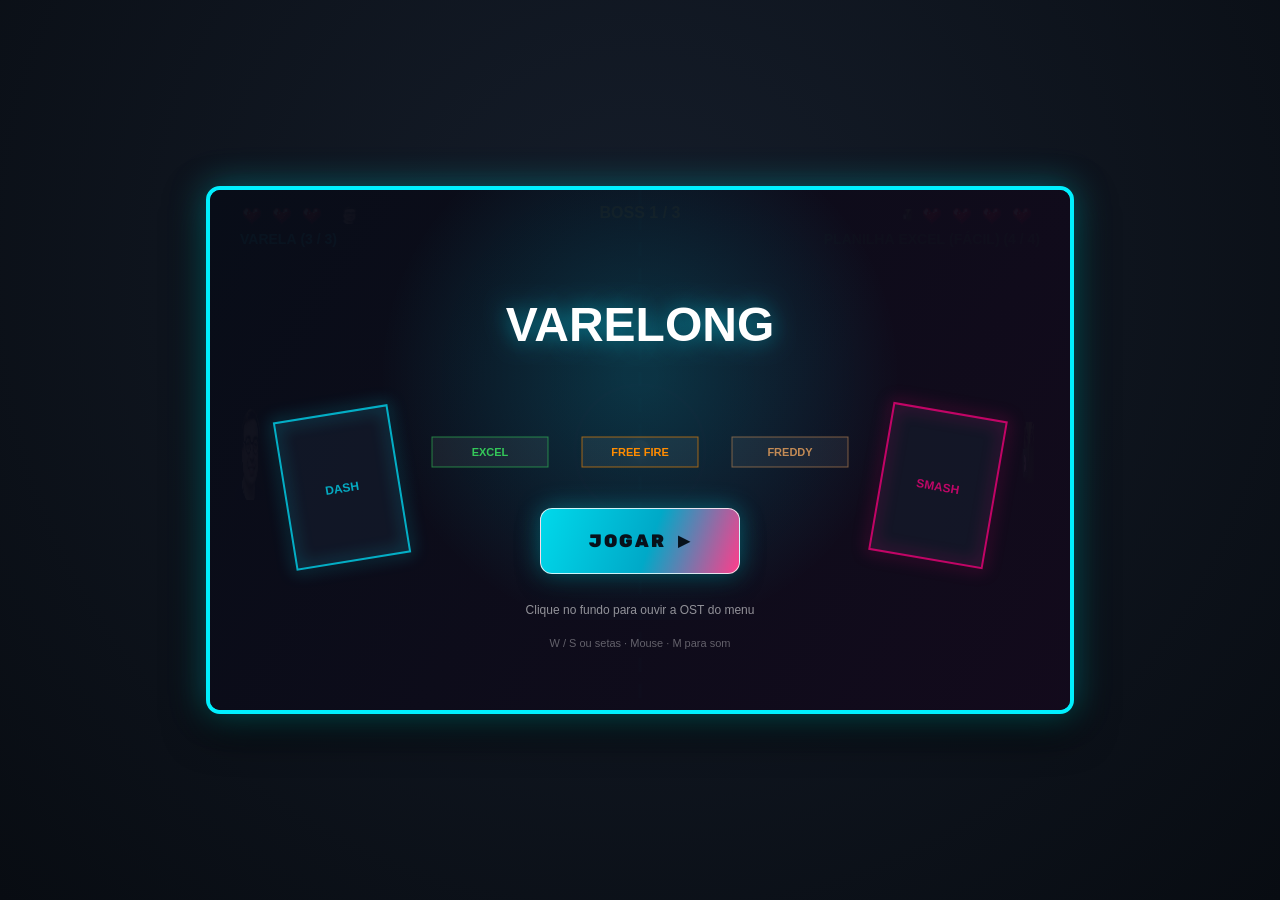
<file: index.html>
<!DOCTYPE html>
<html lang="pt-BR">
<head>
  <meta charset="UTF-8">
  <title>VARELA PONG ROGUELIKE - A Batalha dos 3 Bosses</title>
  <link rel="preconnect" href="https://fonts.googleapis.com">
  <link rel="preconnect" href="https://fonts.gstatic.com" crossorigin>
  <link href="https://fonts.googleapis.com/css2?family=Rubik:wght@700;900&family=Press+Start+2P&display=swap" rel="stylesheet">
  <link rel="stylesheet" href="style.css">
</head>
<body>

  <div class="jogo-wrapper">
    <!-- Título do Jogo -->
    <header class="game-header">
      <h1 class="game-title">VARELA PONG <span class="badge-rogue">ROGUELIKE</span></h1>
      <p class="game-subtitle">Pong roguelike · três chefes, uma jornada</p>
    </header>

    <!-- Canvas do Jogo -->
    <div class="canvas-container">
      <canvas id="tela" width="860" height="520" aria-label="Varela Pong Roguelike"></canvas>
      <button id="btn-play" class="menu-play-button" type="button" aria-label="Jogar e ativar a música">
        <span>JOGAR</span><span class="play-icon" aria-hidden="true">▶</span>
      </button>
    </div>

    <!-- Barra de Ajuda / Teclas -->
    <footer class="game-footer">
      <div class="dica"><strong>Movimento:</strong> W / S, setas ou mouse · <strong>P:</strong> pausar · <strong>M:</strong> som</div>
    </footer>
  </div>

  <script src="game.js"></script>
</body>
</html>
</file>
<file: style.css>
/* ========================================================
   VARELA PONG ROGUELIKE - ESTILO RETRO NEON COLORIDO
   ======================================================== */

* {
  box-sizing: border-box;
  margin: 0;
  padding: 0;
}

body {
  background: radial-gradient(circle at 50% 30%, #151d2a 0%, #080c12 100%);
  color: #ffffff;
  font-family: 'Rubik', Arial, sans-serif;
  display: flex;
  justify-content: center;
  align-items: center;
  min-height: 100vh;
  user-select: none;
  overflow: hidden;
}

.jogo-wrapper {
  display: flex;
  flex-direction: column;
  align-items: center;
  gap: 10px;
}

/* TÍTULO DO JOGO */
.game-header {
  text-align: center;
}

.game-title {
  font-size: 32px;
  font-weight: 900;
  letter-spacing: 2px;
  color: #fff;
  text-shadow: 0 0 15px rgba(0, 230, 255, 0.6), 0 0 30px rgba(255, 0, 128, 0.4);
  background: linear-gradient(180deg, #ffffff 0%, #00e5ff 60%, #ff007f 100%);
  -webkit-background-clip: text;
  -webkit-text-fill-color: transparent;
}

.badge-rogue {
  font-family: 'Press Start 2P', monospace;
  font-size: 14px;
  background: #ff0055;
  color: #fff;
  padding: 4px 10px;
  border-radius: 6px;
  vertical-align: middle;
  text-shadow: none;
  -webkit-text-fill-color: #fff;
  box-shadow: 0 0 12px rgba(255, 0, 85, 0.7);
}

.game-subtitle {
  font-size: 12px;
  font-weight: 700;
  color: #ffcc00;
  letter-spacing: 1px;
  text-shadow: 0 0 8px rgba(255, 204, 0, 0.5);
  margin-top: 4px;
}

/* CONTAINER DO CANVAS */
.canvas-container {
  position: relative;
  border: 4px solid #00f0ff;
  border-radius: 14px;
  box-shadow: 0 0 35px rgba(0, 240, 255, 0.35), 0 15px 40px rgba(0, 0, 0, 0.9);
  overflow: hidden;
  background: #0d121c;
}

.menu-play-button {
  display: none;
  position: absolute;
  z-index: 2;
  top: 61.15%;
  left: 50%;
  width: 200px;
  height: 66px;
  align-items: center;
  justify-content: center;
  gap: 12px;
  border: 1px solid rgba(255, 255, 255, 0.8);
  border-radius: 12px;
  background: linear-gradient(110deg, #00d9eb, #00a9c8 55%, #ff3d8b);
  color: #07111b;
  font: 900 18px 'Rubik', Arial, sans-serif;
  letter-spacing: 2px;
  cursor: pointer;
  box-shadow: 0 0 24px rgba(0, 229, 255, 0.38), 0 8px 24px rgba(0, 0, 0, 0.45);
  transition: transform 160ms ease, filter 160ms ease, box-shadow 160ms ease;
  animation: play-pulse 2.4s ease-in-out infinite;
}

.menu-play-button .play-icon {
  font-size: 15px;
}

.menu-play-button:hover,
.menu-play-button:focus-visible {
  animation: none;
  transform: translateX(-50%) scale(1.06);
  filter: brightness(1.15);
  box-shadow: 0 0 34px rgba(0, 229, 255, 0.65), 0 10px 28px rgba(0, 0, 0, 0.55);
  outline: 2px solid #ffffff;
  outline-offset: 3px;
}

@keyframes play-pulse {
  0%, 100% { transform: translateX(-50%) scale(1); }
  50% { transform: translateX(-50%) scale(1.025); }
}

body.menu-ativo .jogo-wrapper {
  gap: 0;
}

body.menu-ativo .game-header,
body.menu-ativo .game-footer {
  display: none;
}

body.menu-ativo .menu-play-button {
  display: flex;
  transform: translateX(-50%);
}

body.menu-ativo .menu-play-button:hover,
body.menu-ativo .menu-play-button:focus-visible {
  animation: none;
  transform: translateX(-50%) scale(1.06);
}

body.menu-ativo canvas {
  cursor: default;
}

canvas {
  display: block;
  cursor: crosshair;
}

/* RODAPÉ COM DICAS */
.game-footer {
  text-align: center;
  font-size: 12px;
  color: #9cb5cf;
  background: rgba(18, 25, 38, 0.85);
  padding: 6px 16px;
  border-radius: 20px;
  border: 1px solid #23354d;
}

.dica strong {
  color: #00e5ff;
}
</file>
